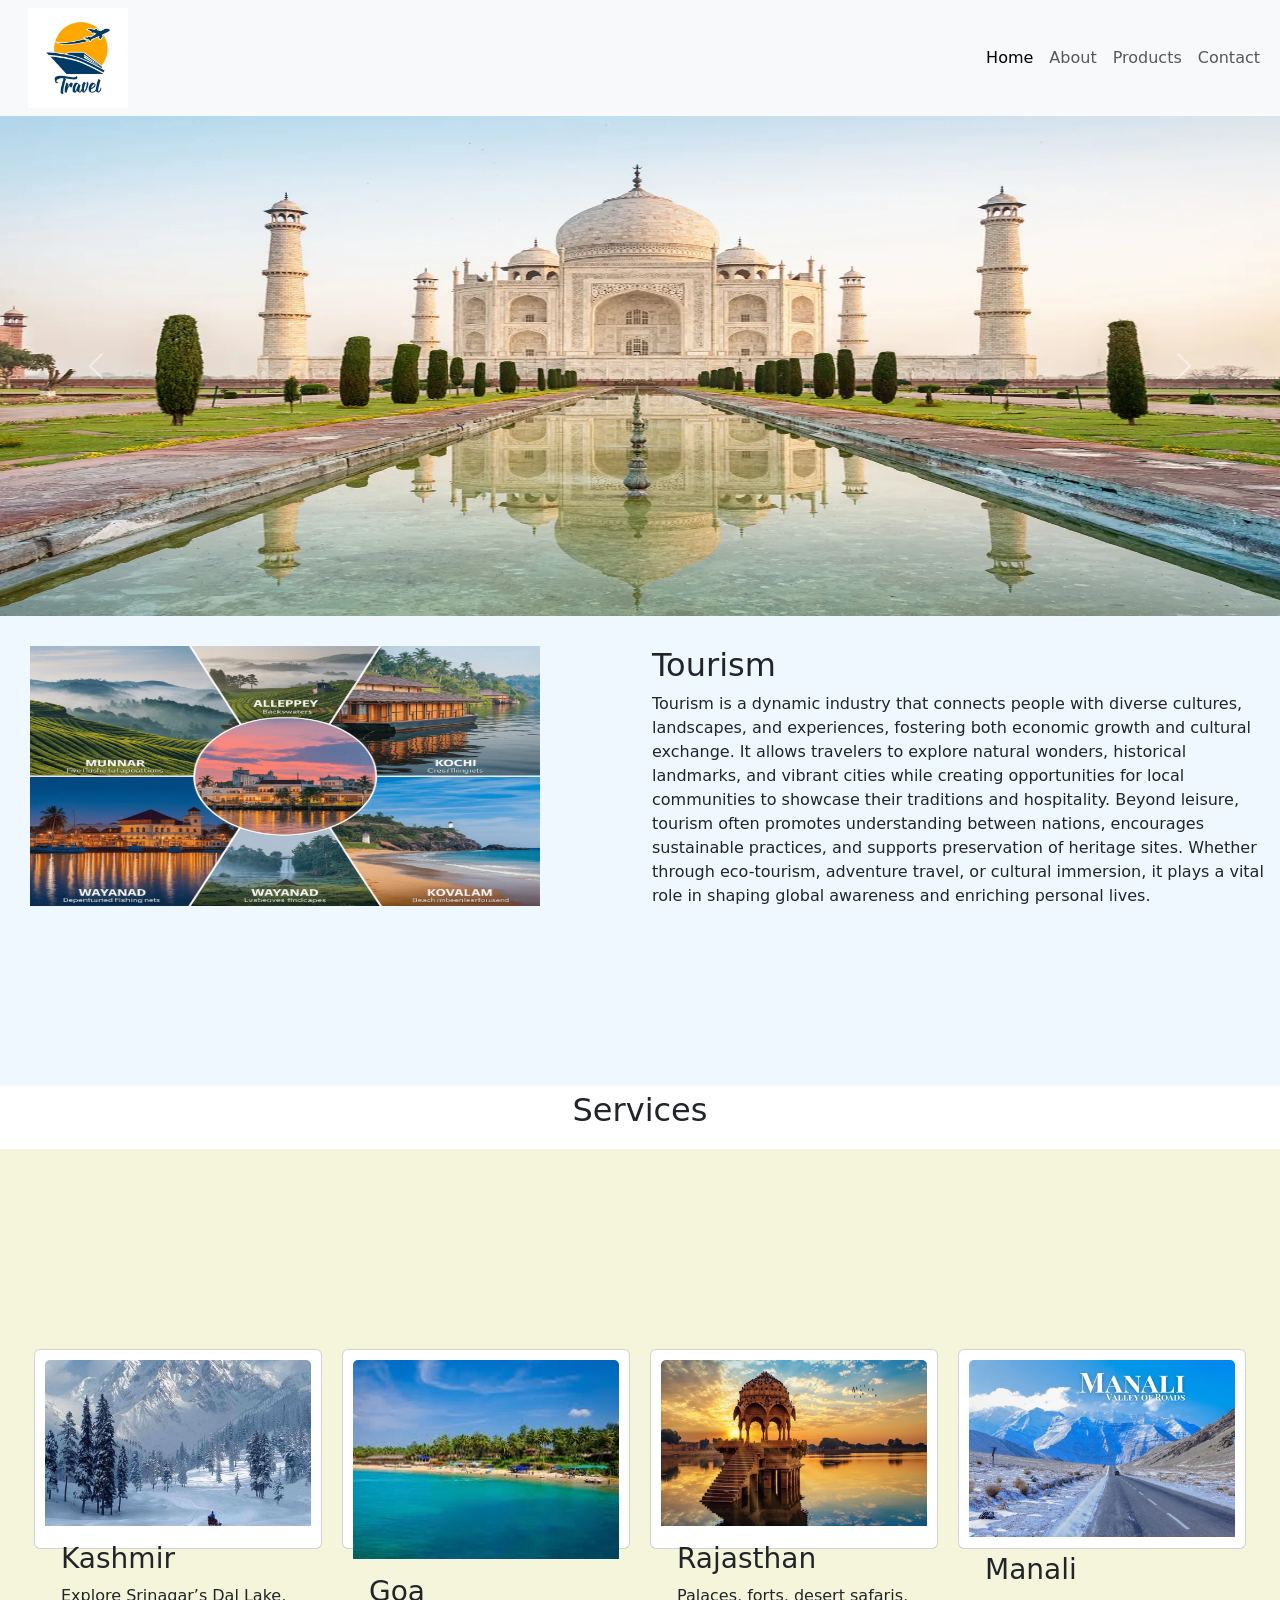
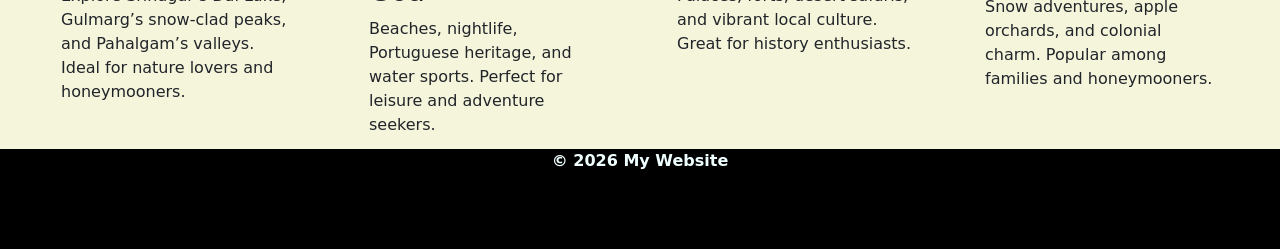
<file: index.html>
<!doctype html>
<html lang="en">
  <head>
    <meta charset="UTF-8" />
    <meta name="viewport" content="width=device-width, initial-scale=1.0" />
    <link rel="stylesheet" href="style1.css" />
    <link
      href="https://cdn.jsdelivr.net/npm/bootstrap@5.3.8/dist/css/bootstrap.min.css"
      rel="stylesheet"
      integrity="sha384-sRIl4kxILFvY47J16cr9ZwB07vP4J8+LH7qKQnuqkuIAvNWLzeN8tE5YBujZqJLB"
      crossorigin="anonymous"
    />

    <title>WEB1</title>
  </head>
  <body>
    <main>
      <!-- navbar -->
      <nav
        class="navbar navbar-expand-lg bg-body-tertiary"
        style="align-items: center; background-color: beige"
      >
        <div class="container-fluid" style="align-items: flex-end">
          <a class="navbar-brand" href="#"> </a>
          <button
            class="navbar-toggler"
            type="button"
            data-bs-toggle="collapse"
            data-bs-target="#navbarNav"
            aria-controls="navbarNav"
            aria-expanded="true"
            aria-label="Toggle navigation"
          >
            <span class="navbar-toggler-icon"></span>
          </button>
          <div class="collapse navbar-collapse" id="navbarNav">
            <img
              src="./image1/logo.jpg"
              alt=""
              style="width: 100px; height: 100px"
            />

            <ul class="navbar-nav ms-auto">
              <li class="nav-item">
                <a
                  class="nav-link active"
                  aria-current="page"
                  href="./index.html"
                  >Home</a
                >
              </li>
              <li class="nav-item">
                <a class="nav-link" href="./about.html">About</a>
              </li>
              <li class="nav-item">
                <a class="nav-link" href="./products.html">Products</a>
              </li>
              <li class="nav-item">
                <a class="nav-link" href="./contact.html">Contact</a>
              </li>
            </ul>
          </div>
        </div>
      </nav>
      <!-- navbar -->

      <!-- carousel -->
      <div
        id="carouselExampleRide"
        class="carousel slide"
        data-bs-ride="carousel"
      >
        <div class="carousel-inner">
          <div class="carousel-item active">
            <img src="./image1/taj1.webp" class="d-block w-100" alt="..." />
          </div>
          <div class="carousel-item">
            <img src="./image1/sea2.jpg" class="d-block w-100" alt="..." />
          </div>
          <div class="carousel-item">
            <img src="./image1/gulmarg3.jpg" class="d-block w-100" alt="..." />
          </div>
          <div class="carousel-item">
            <img
              src="./image1/waterfall4.webp"
              class="d-block w-100"
              alt="..."
            />
          </div>
        </div>
        <button
          class="carousel-control-prev"
          type="button"
          data-bs-target="#carouselExampleRide"
          data-bs-slide="prev"
        >
          <span class="carousel-control-prev-icon" aria-hidden="true"></span>
          <span class="visually-hidden">Previous</span>
        </button>
        <button
          class="carousel-control-next"
          type="button"
          data-bs-target="#carouselExampleRide"
          data-bs-slide="next"
        >
          <span class="carousel-control-next-icon" aria-hidden="true"></span>
          <span class="visually-hidden">Next</span>
        </button>
      </div>

      <!-- carousel -->

      <!-- about content -->
      <div class="row">
        <div class="col-6">
          <img src="./image1/kerala.webp" alt="" class="aboutimg" />
        </div>
        <div class="col-6 tourism">
          <h2>Tourism</h2>
          <p>
            Tourism is a dynamic industry that connects people with diverse
            cultures, landscapes, and experiences, fostering both economic
            growth and cultural exchange. It allows travelers to explore natural
            wonders, historical landmarks, and vibrant cities while creating
            opportunities for local communities to showcase their traditions and
            hospitality. Beyond leisure, tourism often promotes understanding
            between nations, encourages sustainable practices, and supports
            preservation of heritage sites. Whether through eco-tourism,
            adventure travel, or cultural immersion, it plays a vital role in
            shaping global awareness and enriching personal lives.
          </p>
        </div>
      </div>
      <!-- about content -->

      <div>
        <h2 style="height: 50px; border: 5px; text-align: center">Services</h2>
      </div>

      <div class="container1">
        <div class="card" style="width: 18rem; height: 200px">
          <img src="./image1/Kashmir.jpg" class="card-img-top" alt="..." />
          <div class="card-body">
            <h3>Kashmir</h3>
            <p class="card-text">
              Explore Srinagar’s Dal Lake, Gulmarg’s snow-clad peaks, and
              Pahalgam’s valleys. Ideal for nature lovers and honeymooners.
            </p>
          </div>
        </div>

        <div class="card" style="width: 18rem; height: 200px">
          <img src="./image1/goa.jpg" class="card-img-top" alt="..." />
          <div class="card-body">
            <h3>Goa</h3>

            <p class="card-text">
              Beaches, nightlife, Portuguese heritage, and water sports. Perfect
              for leisure and adventure seekers.
            </p>
          </div>
        </div>

        <div class="card" style="width: 18rem; height: 200px">
          <img src="./image1/Rajasthan.jpg" class="card-img-top" alt="..." />
          <div class="card-body">
            <h3>Rajasthan</h3>
            <p class="card-text">
              Palaces, forts, desert safaris, and vibrant local culture. Great
              for history enthusiasts.
            </p>
          </div>
        </div>

        <div class="card" style="width: 18rem; height: 200px">
          <img src="./image1/Manali.jpg" class="card-img-top" alt="..." />
          <div class="card-body">
            <h3>Manali</h3>
            <p class="card-text">
              Snow adventures, apple orchards, and colonial charm. Popular among
              families and honeymooners.
            </p>
          </div>
        </div>
      </div>
    </main>

    <!-- footer -->

    <footer
      style="background: black; text-align: center; height: 100px; color: azure"
    >
      <p>
        <b> © 2026 My Website</b>
      </p>
    </footer>

    <!-- footer -->

    <script
      src="https://cdn.jsdelivr.net/npm/bootstrap@5.3.8/dist/js/bootstrap.bundle.min.js"
      integrity="sha384-FKyoEForCGlyvwx9Hj09JcYn3nv7wiPVlz7YYwJrWVcXK/BmnVDxM+D2scQbITxI"
      crossorigin="anonymous"
    ></script>

    <script
      src="https://cdn.jsdelivr.net/npm/@popperjs/core@2.11.8/dist/umd/popper.min.js"
      integrity="sha384-I7E8VVD/ismYTF4hNIPjVp/Zjvgyol6VFvRkX/vR+Vc4jQkC+hVqc2pM8ODewa9r"
      crossorigin="anonymous"
    ></script>
    <script
      src="https://cdn.jsdelivr.net/npm/bootstrap@5.3.8/dist/js/bootstrap.min.js"
      integrity="sha384-G/EV+4j2dNv+tEPo3++6LCgdCROaejBqfUeNjuKAiuXbjrxilcCdDz6ZAVfHWe1Y"
      crossorigin="anonymous"
    ></script>
  </body>
</html>
</file>
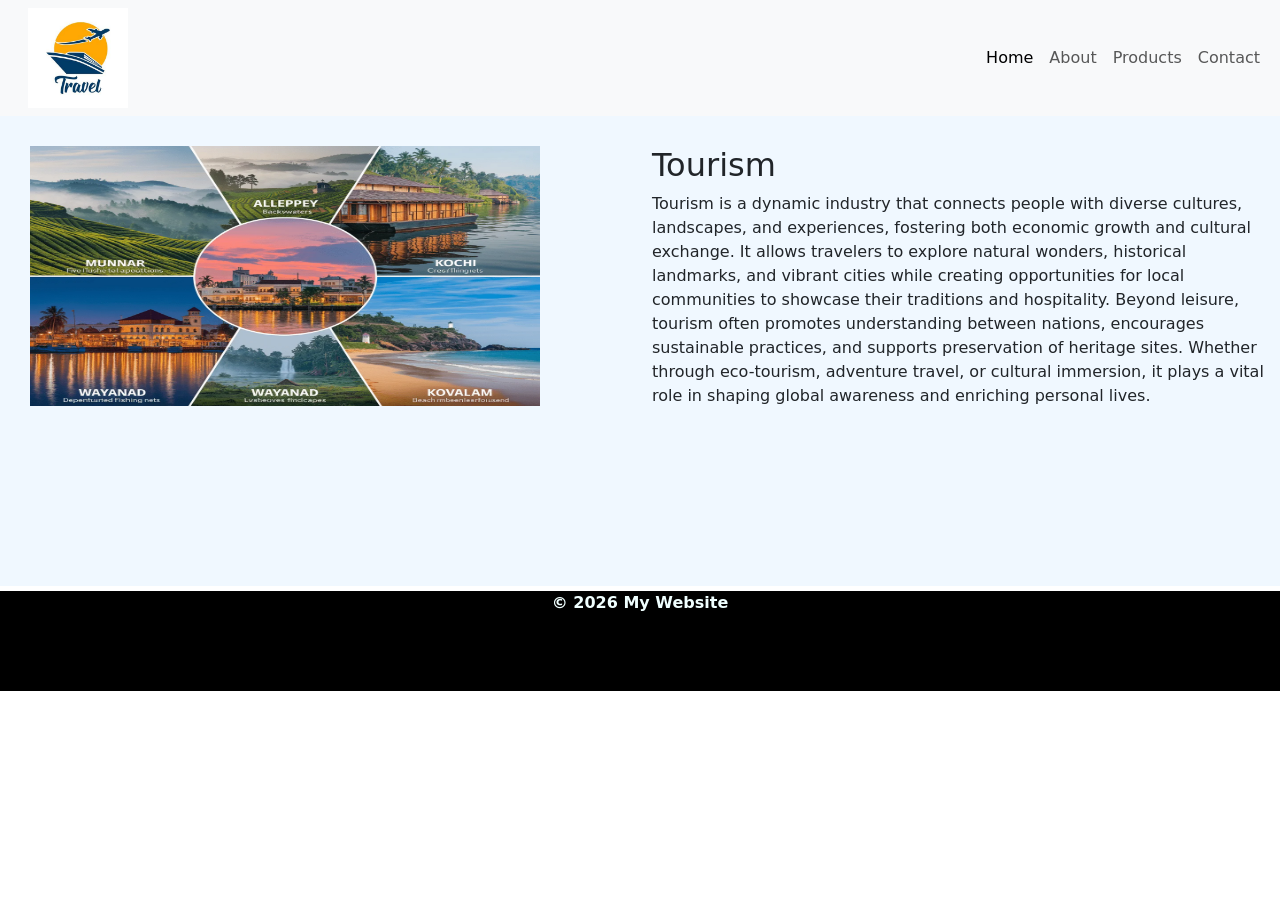
<file: about.html>
<!doctype html>
<html lang="en">
  <head>
    <meta charset="UTF-8" />
    <meta name="viewport" content="width=device-width, initial-scale=1.0" />
    <link rel="stylesheet" href="style1.css" />
    <link
      href="https://cdn.jsdelivr.net/npm/bootstrap@5.3.8/dist/css/bootstrap.min.css"
      rel="stylesheet"
      integrity="sha384-sRIl4kxILFvY47J16cr9ZwB07vP4J8+LH7qKQnuqkuIAvNWLzeN8tE5YBujZqJLB"
      crossorigin="anonymous"
    />

    <title>WEB1</title>
  </head>
  <body>
    <main>
      <!-- navbar -->
      <nav
        class="navbar navbar-expand-lg bg-body-tertiary"
        style="align-items: center; background-color: beige"
      >
        <div class="container-fluid" style="align-items: flex-end">
          <a class="navbar-brand" href="#"> </a>
          <button
            class="navbar-toggler"
            type="button"
            data-bs-toggle="collapse"
            data-bs-target="#navbarNav"
            aria-controls="navbarNav"
            aria-expanded="true"
            aria-label="Toggle navigation"
          >
            <span class="navbar-toggler-icon"></span>
          </button>
          <div class="collapse navbar-collapse" id="navbarNav">
            <img
              src="./image1/logo.jpg"
              alt=""
              style="width: 100px; height: 100px"
            />

            <ul class="navbar-nav ms-auto">
              <li class="nav-item">
                <a
                  class="nav-link active"
                  aria-current="page"
                  href="./index.html"
                  >Home</a
                >
              </li>
              <li class="nav-item">
                <a class="nav-link" href="./about.html">About</a>
              </li>
              <li class="nav-item">
                <a class="nav-link" href="./products.html">Products</a>
              </li>
              <li class="nav-item">
                <a class="nav-link" href="./contact.html">Contact</a>
              </li>
            </ul>
          </div>
        </div>
      </nav>
      <!-- navbar -->

      <!-- about content -->
      <div class="row">
        <div class="col-6">
          <img src="./image1/kerala.webp" alt="" class="aboutimg" />
        </div>
        <div class="col-6 tourism">
          <h2>Tourism</h2>
          <p>
            Tourism is a dynamic industry that connects people with diverse
            cultures, landscapes, and experiences, fostering both economic
            growth and cultural exchange. It allows travelers to explore natural
            wonders, historical landmarks, and vibrant cities while creating
            opportunities for local communities to showcase their traditions and
            hospitality. Beyond leisure, tourism often promotes understanding
            between nations, encourages sustainable practices, and supports
            preservation of heritage sites. Whether through eco-tourism,
            adventure travel, or cultural immersion, it plays a vital role in
            shaping global awareness and enriching personal lives.
          </p>
        </div>
      </div>
      <!-- about content -->
    </main>

    <!-- footer -->

    <footer
      style="background: black; text-align: center; height: 100px; color: azure"
    >
      <p>
        <b> © 2026 My Website</b>
      </p>
    </footer>

    <!-- footer -->

    <script
      src="https://cdn.jsdelivr.net/npm/bootstrap@5.3.8/dist/js/bootstrap.bundle.min.js"
      integrity="sha384-FKyoEForCGlyvwx9Hj09JcYn3nv7wiPVlz7YYwJrWVcXK/BmnVDxM+D2scQbITxI"
      crossorigin="anonymous"
    ></script>

    <script
      src="https://cdn.jsdelivr.net/npm/@popperjs/core@2.11.8/dist/umd/popper.min.js"
      integrity="sha384-I7E8VVD/ismYTF4hNIPjVp/Zjvgyol6VFvRkX/vR+Vc4jQkC+hVqc2pM8ODewa9r"
      crossorigin="anonymous"
    ></script>
    <script
      src="https://cdn.jsdelivr.net/npm/bootstrap@5.3.8/dist/js/bootstrap.min.js"
      integrity="sha384-G/EV+4j2dNv+tEPo3++6LCgdCROaejBqfUeNjuKAiuXbjrxilcCdDz6ZAVfHWe1Y"
      crossorigin="anonymous"
    ></script>
  </body>
</html>
</file>
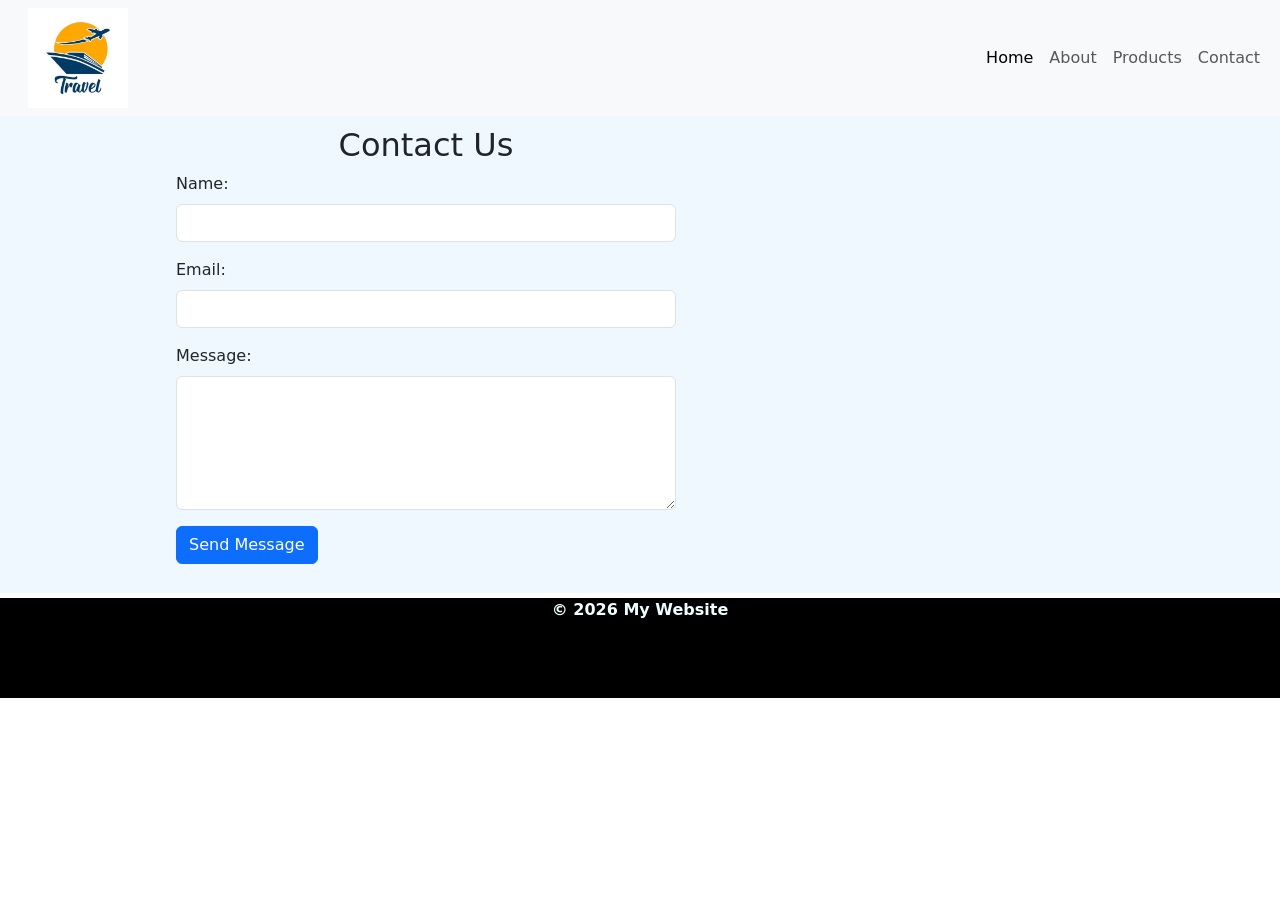
<file: contact.html>
<!doctype html>
<html lang="en">
  <head>
    <meta charset="UTF-8" />
    <meta name="viewport" content="width=device-width, initial-scale=1.0" />
    <link rel="stylesheet" href="style1.css" />
    <link
      href="https://cdn.jsdelivr.net/npm/bootstrap@5.3.8/dist/css/bootstrap.min.css"
      rel="stylesheet"
      integrity="sha384-sRIl4kxILFvY47J16cr9ZwB07vP4J8+LH7qKQnuqkuIAvNWLzeN8tE5YBujZqJLB"
      crossorigin="anonymous"
    />
    <title>About</title>
  </head>
  <body>
    <main>
      <!-- navbar -->
      <nav
        class="navbar navbar-expand-lg bg-body-tertiary"
        style="align-items: center; background-color: beige"
      >
        <div class="container-fluid" style="align-items: flex-end">
          <a class="navbar-brand" href="#"> </a>
          <button
            class="navbar-toggler"
            type="button"
            data-bs-toggle="collapse"
            data-bs-target="#navbarNav"
            aria-controls="navbarNav"
            aria-expanded="true"
            aria-label="Toggle navigation"
          >
            <span class="navbar-toggler-icon"></span>
          </button>
          <div class="collapse navbar-collapse" id="navbarNav">
            <img
              src="./image1/logo.jpg"
              alt=""
              style="width: 100px; height: 100px"
            />

            <ul class="navbar-nav ms-auto">
              <li class="nav-item">
                <a
                  class="nav-link active"
                  aria-current="page"
                  href="./index.html"
                  >Home</a
                >
              </li>
              <li class="nav-item">
                <a class="nav-link" href="./about.html">About</a>
              </li>
              <li class="nav-item">
                <a class="nav-link" href="./products.html">Products</a>
              </li>
              <li class="nav-item">
                <a class="nav-link" href="./contact.html">Contact</a>
              </li>
            </ul>
          </div>
        </div>
      </nav>
      <!-- navbar -->

      <!-- contact content -->
      <div class="row">
        <div class="col-8">
          <h2 style="text-align: center">Contact Us</h2>
          <form class="mx-auto" style="max-width: 500px">
            <div class="mb-3">
              <label for="name" class="form-label">Name:</label>
              <input
                type="text"
                id="name"
                name="name"
                class="form-control"
                required
              />
            </div>

            <div class="mb-3">
              <label for="email" class="form-label">Email:</label>
              <input
                type="email"
                id="email"
                name="email"
                class="form-control"
                required
              />
            </div>

            <div class="mb-3">
              <label for="message" class="form-label">Message:</label>
              <textarea
                id="message"
                name="message"
                rows="5"
                class="form-control"
                required
              ></textarea>
            </div>

            <button type="submit" class="btn btn-primary">Send Message</button>
          </form>
        </div>

        <div class="col-4">
          <iframe
            src="https://www.google.com/maps/embed?pb=!1m18!1m12!1m3!1d3525424.6037305454!2d71.10909637819736!3d10.50458662231687!2m3!1f0!2f0!3f0!3m2!1i1024!2i768!4f13.1!3m3!1m2!1s0x3b0812ffd49cf55b%3A0x64bd90fbed387c99!2sKerala!5e1!3m2!1sen!2sin!4v1776845050555!5m2!1sen!2sin"
            width="600"
            height="450"
            style="border: 0"
            allowfullscreen=""
            loading="lazy"
            referrerpolicy="no-referrer-when-downgrade"
          ></iframe>
        </div>
      </div>

      <!-- contact content -->
    </main>

    <!-- footer -->

    <footer
      style="background: black; text-align: center; height: 100px; color: azure"
    >
      <p>
        <b> © 2026 My Website</b>
      </p>
    </footer>

    <!-- footer -->

    <script
      src="https://cdn.jsdelivr.net/npm/bootstrap@5.3.8/dist/js/bootstrap.bundle.min.js"
      integrity="sha384-FKyoEForCGlyvwx9Hj09JcYn3nv7wiPVlz7YYwJrWVcXK/BmnVDxM+D2scQbITxI"
      crossorigin="anonymous"
    ></script>

    <script
      src="https://cdn.jsdelivr.net/npm/@popperjs/core@2.11.8/dist/umd/popper.min.js"
      integrity="sha384-I7E8VVD/ismYTF4hNIPjVp/Zjvgyol6VFvRkX/vR+Vc4jQkC+hVqc2pM8ODewa9r"
      crossorigin="anonymous"
    ></script>
    <script
      src="https://cdn.jsdelivr.net/npm/bootstrap@5.3.8/dist/js/bootstrap.min.js"
      integrity="sha384-G/EV+4j2dNv+tEPo3++6LCgdCROaejBqfUeNjuKAiuXbjrxilcCdDz6ZAVfHWe1Y"
      crossorigin="anonymous"
    ></script>
  </body>
</html>
</file>
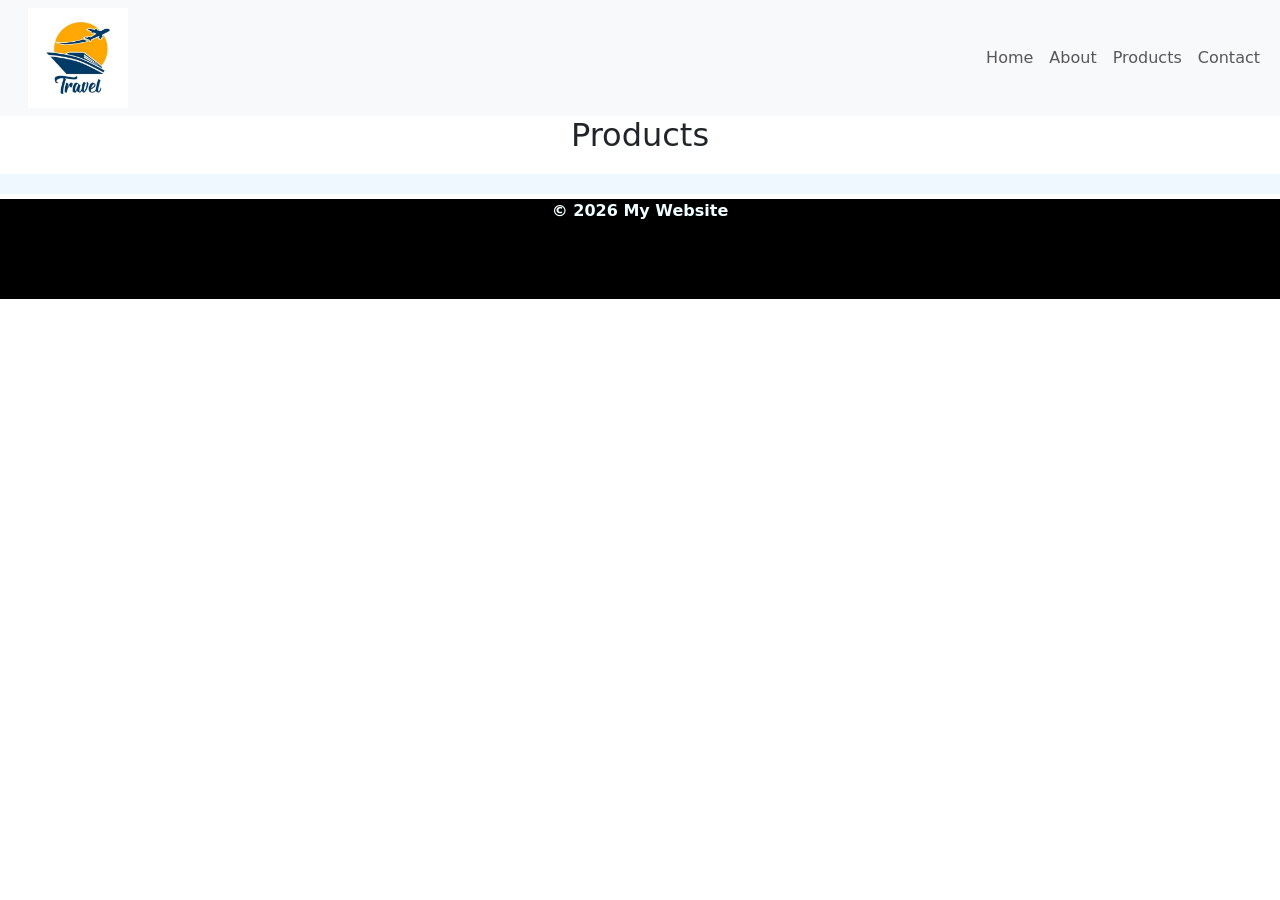
<file: products.html>
<!DOCTYPE html>
<html lang="en">
<head>
    <meta charset="UTF-8">
    <meta name="viewport" content="width=device-width, initial-scale=1.0">
        <link rel="stylesheet" href="style1.css">
    <link href="https://cdn.jsdelivr.net/npm/bootstrap@5.3.8/dist/css/bootstrap.min.css" rel="stylesheet" integrity="sha384-sRIl4kxILFvY47J16cr9ZwB07vP4J8+LH7qKQnuqkuIAvNWLzeN8tE5YBujZqJLB" crossorigin="anonymous">
    <title>Products</title>
</head>
<body>

<main>

     <!-- navbar -->
    <nav
      class="navbar navbar-expand-lg bg-body-tertiary"
      style="align-items: center; background-color: beige;" 
    >
      <div class="container-fluid" style="align-items: flex-end">
        <a class="navbar-brand" href="#"> </a>
        <button
          class="navbar-toggler"
          type="button"
          data-bs-toggle="collapse"
          data-bs-target="#navbarNav"
          aria-controls="navbarNav"
          aria-expanded="true"
          aria-label="Toggle navigation"
        >
          <span class="navbar-toggler-icon"></span>
        </button>
        <div class="collapse navbar-collapse" id="navbarNav">
          
            <img
              src="./image1/logo.jpg"
              alt=""
              style="width: 100px; height: 100px"
            />
         
          <ul class="navbar-nav ms-auto">
            <li class="nav-item">
              <a
                class="nav-link "
              
                href="./index.html"
                >Home</a
              >
            </li>
            <li class="nav-item">
              <a class="nav-link" href="./about.html">About</a>
            </li>
            <li class="nav-item">
              <a class="nav-link" href="./products.html">Products</a>
            </li>
            <li class="nav-item">
              <a class="nav-link" href="./contact.html">Contact</a>
            </li>
          </ul>
        </div>
      </div>
    </nav>
    <!-- navbar -->

 
    
 <div class="container-fluid">
    <div><h2 style="height: 50px; border: 5px; text-align: center;">Products</h2></div>
    

 <div class="row" id="products_space">

       </div>

</div></div>  

</main>

  

  
    <!-- footer -->

    <footer
      style="background: black; text-align: center; height: 100px; color: azure"
    >
      <p>
        <b
          > © 2026 My Website</b
        >
      </p>
    </footer>

    <!-- footer -->
    
<script src="./product.js"></script>
<script src="https://cdn.jsdelivr.net/npm/bootstrap@5.3.8/dist/js/bootstrap.bundle.min.js" integrity="sha384-FKyoEForCGlyvwx9Hj09JcYn3nv7wiPVlz7YYwJrWVcXK/BmnVDxM+D2scQbITxI" crossorigin="anonymous"></script>

<script src="https://cdn.jsdelivr.net/npm/@popperjs/core@2.11.8/dist/umd/popper.min.js" integrity="sha384-I7E8VVD/ismYTF4hNIPjVp/Zjvgyol6VFvRkX/vR+Vc4jQkC+hVqc2pM8ODewa9r" crossorigin="anonymous"></script>
<script src="https://cdn.jsdelivr.net/npm/bootstrap@5.3.8/dist/js/bootstrap.min.js" integrity="sha384-G/EV+4j2dNv+tEPo3++6LCgdCROaejBqfUeNjuKAiuXbjrxilcCdDz6ZAVfHWe1Y" crossorigin="anonymous"></script>
</body>
</html>
</file>
<file: style1.css>
.carousel-item {
  width: 300px;
  height: 500px;
}
img {
  width: 300px;
  height: 500px;
}

.row {
  background-color: aliceblue;
  padding: 10px;
  margin: 5px;
}
.aboutimg {
  padding: 20px;
  width: 550px;
  height: 300px;
}
.tourism {
  padding: 20px;
  width: 350px;
  height: 450px;
  float: right;
}

.container1 {
  display: flex;
  justify-content: center;
  align-items: center;
  height: 600px;
  background-color: beige;
}
.card {
  width: 350px;
  height: 450px;
  padding: 10px;
  margin: 10px;
  box-sizing: border-box;
}


.h2 {
  text-align: center;
  color: darkgreen;
}

.form {
  max-width: 500px;
  margin: auto;
  padding: 20px;
  border: 1px solid #ccc;
  border-radius: 8px;
  background: #f9f9f9;
}
.button {
  margin-top: 15px;
  padding: 10px 15px;
  background: #007bff;
  color: white;
  border: none;
  border-radius: 4px;
  cursor: pointer;
}
.button:hover {
  background: #0056b3;
}

.body {
  display: flex;
}

.main {
  padding: 10px;
  margin: 100px;
}
</file>
